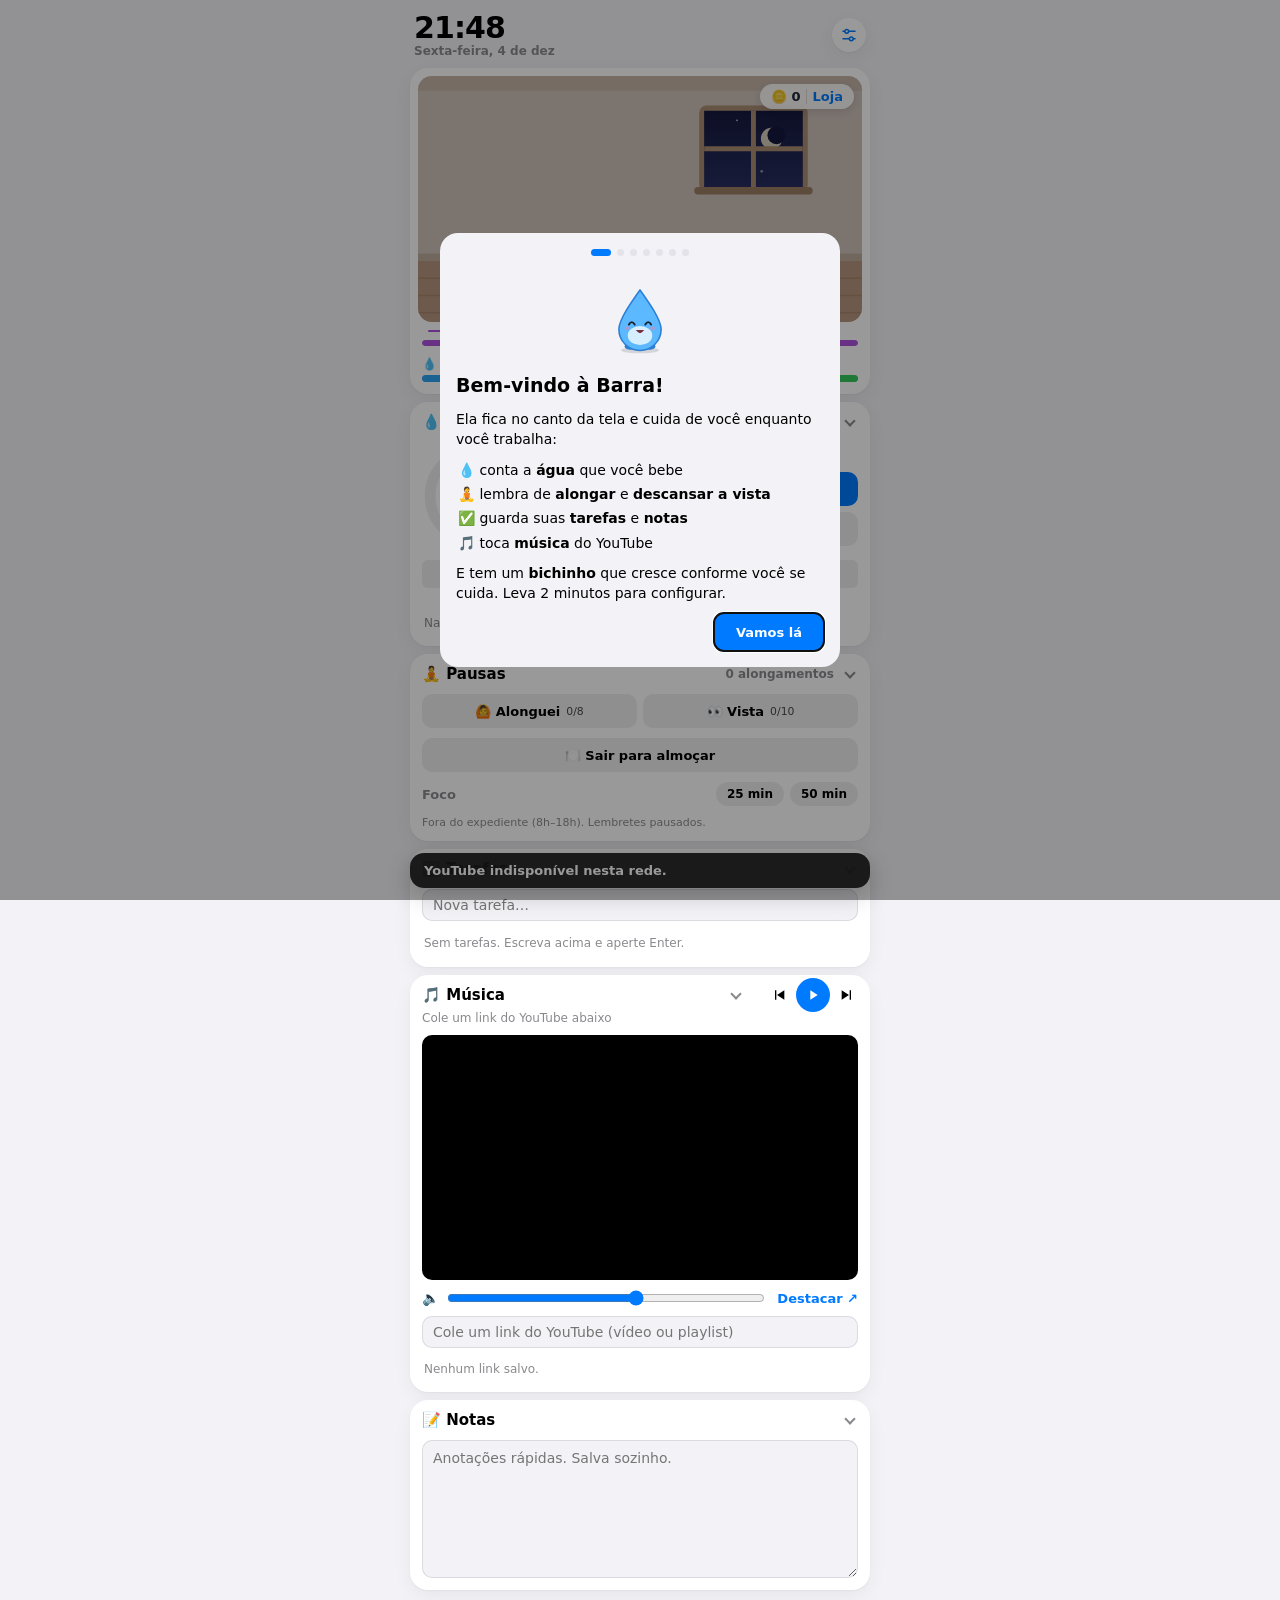
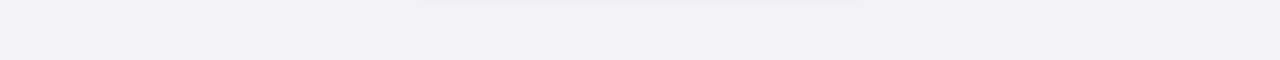
<file: index.html>
<!doctype html>
<html lang="pt-BR">
<head>
  <meta charset="utf-8">
  <meta name="viewport" content="width=device-width, initial-scale=1">
  <meta name="theme-color" content="#f2f2f7" media="(prefers-color-scheme: light)">
  <meta name="theme-color" content="#000000" media="(prefers-color-scheme: dark)">
  <title>Barra</title>
  <link rel="icon" href="icon.svg" type="image/svg+xml">
  <link rel="stylesheet" href="css/style.css">
  <script type="module" src="js/app.js"></script>
</head>
<body>
  <main class="bar">
    <header class="top">
      <div>
        <p class="clock" id="clock">--:--</p>
        <p class="date" id="date"></p>
      </div>
      <div class="top-right">
        <button class="icon-btn" id="open-settings" aria-label="Ajustes">
          <svg viewBox="0 0 24 24" width="18" height="18" fill="none" stroke="currentColor" stroke-width="2" stroke-linecap="round"><line x1="4" y1="7" x2="20" y2="7"/><line x1="4" y1="17" x2="20" y2="17"/><circle cx="9" cy="7" r="2.5" fill="var(--card)"/><circle cx="15" cy="17" r="2.5" fill="var(--card)"/></svg>
        </button>
      </div>
    </header>

    <!-- Pet e casinha -->
    <section class="card pet-card">
      <div class="room" id="room">
        <div class="room-scene" id="room-scene"></div>
        <div class="pet-wrap" id="pet-wrap">
          <button class="pet" id="pet" aria-label="Pet"></button>
        </div>
        <button class="coins" id="open-shop" aria-label="Abrir loja">🪙 <b id="coins">0</b> <span>Loja</span></button>
      </div>
      <div class="pet-head">
        <p class="pet-title"><b id="pet-name"></b> <span class="lvl" id="pet-level"></span></p>
        <p class="muted small" id="pet-species"></p>
      </div>
      <div class="xp-row">
        <div class="xpbar"><i id="xp-fill"></i></div>
        <p class="muted tiny" id="xp-text"></p>
      </div>
      <div class="needs">
        <div class="need" data-need="water" data-label="Hidratação"><span>💧 Água</span><div class="meter"><i></i></div></div>
        <div class="need" data-need="energy" data-label="Energia"><span>⚡ Energia</span><div class="meter"><i></i></div></div>
        <div class="need" data-need="mood" data-label="Humor"><span>🙂 Humor</span><div class="meter"><i></i></div></div>
      </div>
      <p class="streak small" id="streak"></p>
      <div class="balloon" id="balloon" hidden>
        <p id="balloon-text"></p>
        <div class="balloon-actions" id="balloon-actions"></div>
      </div>
    </section>

    <!-- Água -->
    <section class="sec" data-sec="water">
      <button class="sec-toggle"><span class="sec-title">💧 Água</span><span class="sec-meta" id="water-meta"></span><i class="chev"></i></button>
      <div class="sec-body">
        <div class="water-main">
          <div class="ring-box">
            <svg class="ring" viewBox="0 0 80 80">
              <circle class="ring-track" cx="40" cy="40" r="34"/>
              <circle class="ring-fill" id="ring-fill" cx="40" cy="40" r="34"/>
              <circle class="ring-pace" id="ring-pace" r="3.2"/>
            </svg>
            <div class="ring-text"><b id="w-amount">0,0</b><span id="w-goal"></span></div>
          </div>
          <div class="water-side">
            <span class="chip" id="w-status"></span>
            <button class="btn primary" id="w-bottle">🍶 <span id="w-bottle-label">Garrafa</span></button>
            <div class="btn-row">
              <button class="btn" id="w-glass">🥛 Copo 250</button>
              <button class="btn toggle" id="w-train" aria-pressed="false">Treino</button>
            </div>
          </div>
        </div>
        <div class="week" id="w-week"></div>
        <ul class="mini-list" id="w-today"></ul>
      </div>
    </section>

    <!-- Pausas -->
    <section class="sec" data-sec="breaks">
      <button class="sec-toggle"><span class="sec-title">🧘 Pausas</span><span class="sec-meta" id="breaks-meta"></span><i class="chev"></i></button>
      <div class="sec-body">
        <div class="btn-row">
          <button class="btn" id="b-stretch">🙆 Alonguei <small id="b-stretch-count"></small></button>
          <button class="btn" id="b-eyes">👀 Vista <small id="b-eyes-count"></small></button>
        </div>
        <div class="lunch-row" id="b-lunch"></div>
        <div class="focus-row" id="b-focus"></div>
        <p class="muted tiny" id="b-next"></p>
      </div>
    </section>

    <!-- Tarefas -->
    <section class="sec" data-sec="tasks">
      <button class="sec-toggle"><span class="sec-title">✅ Tarefas</span><span class="sec-meta" id="tasks-meta"></span><i class="chev"></i></button>
      <div class="sec-body">
        <form id="t-form"><input id="t-input" placeholder="Nova tarefa…" autocomplete="off"></form>
        <ul class="tasks" id="t-list"></ul>
        <button class="link" id="t-clear" hidden>Arquivar concluídas</button>
      </div>
    </section>

    <!-- Música -->
    <section class="sec" data-sec="music" id="music-sec">
      <div class="sec-toggle-row">
        <button class="sec-toggle"><span class="sec-title">🎵 Música</span><i class="chev"></i></button>
        <div class="m-controls">
          <button class="m-btn" id="m-prev" aria-label="Anterior"><svg viewBox="0 0 24 24" fill="currentColor"><path d="M6 5h2v14H6zM20 5v14L9 12z"/></svg></button>
          <button class="m-btn main" id="m-toggle" aria-label="Tocar"></button>
          <button class="m-btn" id="m-next" aria-label="Próxima"><svg viewBox="0 0 24 24" fill="currentColor"><path d="M16 5h2v14h-2zM4 5v14l11-7z"/></svg></button>
        </div>
      </div>
      <p class="m-now" id="m-now"></p>
      <div class="sec-body">
        <div class="player" id="player"><div id="yt"></div></div>
        <div class="detached-note">
          <span>🪟 Tocando na janela destacada. Pode minimizá-la que a música continua.</span>
          <button class="link" id="m-attach">Trazer de volta</button>
        </div>
        <div class="volume-row">
          <label class="volume">🔈<input type="range" id="m-volume" min="0" max="100"></label>
          <button class="link" id="m-detach" title="Abre o player numa janela separada, que continua tocando com a barra fechada">Destacar ↗</button>
        </div>
        <form id="m-form"><input id="m-url" placeholder="Cole um link do YouTube (vídeo ou playlist)" autocomplete="off"></form>
        <ul class="mini-list music-list" id="m-list"></ul>
      </div>
    </section>


    <!-- Notas -->
    <section class="sec" data-sec="notes">
      <button class="sec-toggle"><span class="sec-title">📝 Notas</span><i class="chev"></i></button>
      <div class="sec-body">
        <textarea id="notes" rows="6" placeholder="Anotações rápidas. Salva sozinho."></textarea>
      </div>
    </section>
  </main>

  <div class="toast" id="toast" role="status" hidden>
    <span id="toast-text"></span>
    <button id="toast-action"></button>
  </div>

  <dialog class="sheet shop" id="shop">
    <div class="sheet-head">
      <h2>Loja</h2>
      <span class="coin-total">🪙 <b id="shop-coins">0</b></span>
      <button class="link bold" id="shop-close">OK</button>
    </div>
    <div class="shop-tabs" id="shop-tabs"></div>
    <p class="muted small" id="shop-hint"></p>
    <div class="shop-grid" id="shop-grid"></div>
  </dialog>

  <dialog class="sheet onboard" id="onboard">
    <div class="ob-dots" id="ob-dots"></div>
    <div class="ob-body" id="ob-body"></div>
    <p class="ob-error" id="ob-error" role="alert"></p>
    <div class="ob-nav">
      <button class="btn" id="ob-back">Voltar</button>
      <button class="btn primary" id="ob-next">Próximo</button>
    </div>
  </dialog>

  <dialog class="sheet" id="settings">
    <div class="sheet-head">
      <h2>Ajustes</h2>
      <button class="link bold" id="s-close">OK</button>
    </div>

    <button class="btn wide" id="s-tutorial">Rever tutorial de configuração</button>

    <p class="group-title">Pet</p>
    <div class="group">
      <label class="row">Nome<input id="s-pet-name" maxlength="20"></label>
      <label class="row">Espécie<select id="s-species"></select></label>
    </div>

    <p class="group-title">Expediente</p>
    <div class="group">
      <label class="row">Início<span class="field"><input id="s-work-start" type="number"> h</span></label>
      <label class="row">Fim<span class="field"><input id="s-work-end" type="number"> h</span></label>
    </div>
    <p class="group-note">Fora do expediente o pet dorme e os lembretes param. No almoço tudo fica pausado até você voltar.</p>

    <p class="group-title">Lembretes</p>
    <div class="group">
      <label class="row"><span><input type="checkbox" id="s-stretch-on"> Alongar a cada</span><span class="field"><input id="s-stretch-every" type="number"> min</span></label>
      <label class="row"><span><input type="checkbox" id="s-eyes-on"> Descansar a vista a cada</span><span class="field"><input id="s-eyes-every" type="number"> min</span></label>
      <label class="row"><span><input type="checkbox" id="s-water-on"> Água quando ficar atrás do ritmo</span></label>
      <label class="row"><span><input type="checkbox" id="s-lunch-on"> Lembrar do almoço às</span><input id="s-lunch-at" type="time" class="time-input"></label>
    </div>

    <p class="group-title">Alertas</p>
    <div class="group">
      <label class="row"><span><input type="checkbox" id="s-sound"> Som</span></label>
      <label class="row"><span><input type="checkbox" id="s-notify"> Notificação do Windows <span class="muted small" id="s-notify-state"></span></span></label>
      <button class="row link" id="s-test">Testar som e notificação</button>
    </div>
    <p class="group-note">A notificação só aparece quando você está em outra janela.</p>

    <p class="group-title">Água</p>
    <div class="group">
      <label class="row">Peso<span class="field"><input id="s-weight" type="number" placeholder="—"> kg</span></label>
      <div class="row" id="s-suggest" hidden><span id="s-suggest-text"></span><button class="link" id="s-suggest-use">Usar</button></div>
      <label class="row">Meta<span class="field"><input id="s-goal" type="number"> ml</span></label>
      <label class="row">Ritmo de<span class="field"><input id="s-win-start" type="number"> h às <input id="s-win-end" type="number"> h</span></label>
    </div>

    <p class="group-title">Garrafas</p>
    <div class="group" id="s-bottles"></div>
    <button class="link" id="s-bottle-add">+ Adicionar garrafa</button>

    <p class="group-title">Dados</p>
    <div class="group">
      <button class="row link" id="s-export">Exportar backup</button>
      <button class="row link" id="s-import">Importar backup</button>
      <input type="file" id="s-import-file" accept="application/json,.json" hidden>
    </div>
    <p class="group-note">Tudo fica salvo só neste navegador. Exporte um backup de vez em quando.</p>
  </dialog>
</body>
</html>
</file>
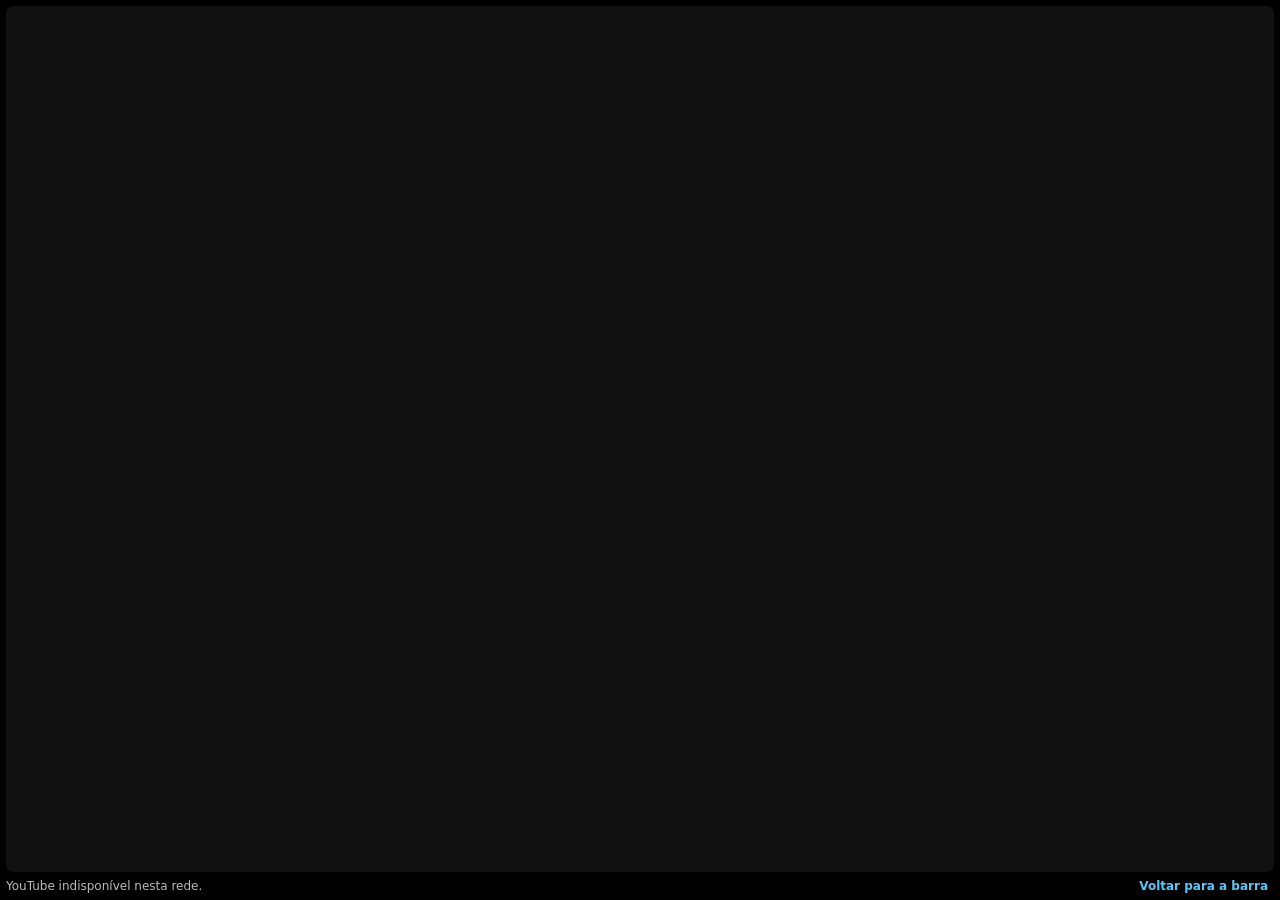
<file: player.html>
<!doctype html>
<html lang="pt-BR">
<head>
  <meta charset="utf-8">
  <meta name="viewport" content="width=device-width, initial-scale=1">
  <title>Player · Barra</title>
  <link rel="icon" href="icon.svg" type="image/svg+xml">
  <style>
    :root { color-scheme: dark; }
    * { box-sizing: border-box; margin: 0; }
    html, body { height: 100%; }
    body {
      display: flex; flex-direction: column; gap: 6px; padding: 6px;
      background: #000; color: #fff;
      font: 12px -apple-system, "Segoe UI", system-ui, sans-serif;
    }
    .player { flex: 1; min-height: 0; border-radius: 8px; overflow: hidden; background: #111; }
    .player iframe { width: 100%; height: 100%; display: block; }
    .bottom { display: flex; align-items: center; gap: 8px; }
    #now { flex: 1; color: #bbb; overflow: hidden; text-overflow: ellipsis; white-space: nowrap; }
    button { font: inherit; font-weight: 600; color: #5ac8fa; background: none; border: 0; cursor: pointer; }
  </style>
  <script type="module" src="js/popup.js"></script>
</head>
<body>
  <div class="player"><div id="yt"></div></div>
  <div class="bottom">
    <span id="now"></span>
    <button id="back" title="Volta a tocar dentro da barra">Voltar para a barra</button>
  </div>
</body>
</html>
</file>
<file: css/style.css>
:root {
  color-scheme: light dark;
  --bg: #f2f2f7;
  --card: #ffffff;
  --fill: rgba(118, 118, 128, 0.12);
  --text: #000000;
  --muted: #8a8a8e;
  --sep: rgba(60, 60, 67, 0.13);
  --accent: #007aff;
  --danger: #ff3b30;
  --water-1: #2aa3f2;
  --water-2: #0a78f0;

  --tone-ok: #0a84ff;
  --tone-ahead: #00a8c6;
  --tone-behind: #f08c00;
  --tone-done: #28b44c;

  --need-water: #2aa3f2;
  --need-energy: #ffb020;
  --need-mood: #34c759;
  --xp: #af52de;

  --shadow: 0 1px 2px rgba(0, 0, 0, 0.04), 0 6px 18px rgba(0, 0, 0, 0.05);
  --rounded: ui-rounded, "SF Pro Rounded", "Segoe UI Variable Display", "Segoe UI", system-ui, sans-serif;
}

@media (prefers-color-scheme: dark) {
  :root {
    --bg: #000000;
    --card: #1c1c1e;
    --fill: rgba(118, 118, 128, 0.24);
    --text: #ffffff;
    --muted: #8d8d93;
    --sep: rgba(84, 84, 88, 0.55);
    --accent: #0a84ff;
    --danger: #ff453a;
    --water-1: #5ccfff;
    --water-2: #1580ff;

    --tone-ok: #64b5ff;
    --tone-ahead: #64d2ff;
    --tone-behind: #ffb340;
    --tone-done: #4cd964;

    --need-water: #5ccfff;
    --need-energy: #ffc340;
    --need-mood: #4cd964;
    --xp: #bf5af2;

    --shadow: none;
  }
}

* { box-sizing: border-box; margin: 0; padding: 0; }

body {
  font-family: -apple-system, "Segoe UI Variable Text", "Segoe UI", system-ui, sans-serif;
  font-size: 14px;
  background: var(--bg);
  color: var(--text);
  -webkit-font-smoothing: antialiased;
}

button, input, select, textarea { font: inherit; color: inherit; }
button { cursor: pointer; border: 0; background: none; }
ul { list-style: none; }
.muted { color: var(--muted); }
.small { font-size: 12px; }
.tiny { font-size: 11px; }
[hidden] { display: none !important; }

input, select, textarea {
  width: 100%;
  padding: 7px 10px;
  border-radius: 10px;
  border: 1px solid var(--sep);
  background: var(--bg);
  outline: none;
}
input:focus, textarea:focus, select:focus { border-color: var(--accent); }
textarea { resize: vertical; line-height: 1.45; }

.bar {
  max-width: 480px;
  margin: 0 auto;
  padding: 10px 10px 70px;
  display: grid;
  gap: 8px;
}

/* Cabeçalho */

.top { display: flex; justify-content: space-between; align-items: center; padding: 2px 4px; }
.clock { font-family: var(--rounded); font-size: 30px; font-weight: 700; letter-spacing: -0.03em; line-height: 1.05; font-variant-numeric: tabular-nums; }
.date { font-size: 12px; font-weight: 600; color: var(--muted); }
.top-right { display: flex; align-items: center; gap: 8px; min-width: 0; }
.icon-btn {
  width: 34px; height: 34px; border-radius: 50%; flex: none;
  background: var(--card); color: var(--accent);
  display: grid; place-items: center; box-shadow: var(--shadow);
}

/* Cartões e seções */

.card { background: var(--card); border-radius: 18px; padding: 12px; box-shadow: var(--shadow); }

.sec { background: var(--card); border-radius: 18px; box-shadow: var(--shadow); overflow: hidden; }
.sec-toggle, .sec-toggle-row { display: flex; align-items: center; gap: 8px; width: 100%; padding: 11px 12px; text-align: left; }
.sec-toggle-row { padding: 0 8px 0 0; }
.sec-toggle-row .sec-toggle { flex: 1; }
.sec-title { font-weight: 700; font-size: 15px; flex: 1; }
.sec-meta { font-size: 12px; font-weight: 600; color: var(--muted); }
.chev { width: 8px; height: 8px; border-right: 2px solid var(--muted); border-bottom: 2px solid var(--muted); transform: rotate(45deg); margin: 0 4px 3px; transition: transform 0.2s; }
.sec.collapsed .chev { transform: rotate(-45deg); margin-bottom: 0; }
.sec-body { padding: 0 12px 12px; display: grid; gap: 10px; }
/* Recolher sem desmontar (o player continua tocando) */
.sec.collapsed .sec-body { height: 0; padding: 0; overflow: hidden; visibility: hidden; }

/* Botões */

.btn {
  display: inline-flex; align-items: center; justify-content: center; gap: 6px;
  min-height: 34px; padding: 0 12px; border-radius: 10px;
  background: var(--fill); font-weight: 600; font-size: 13px;
  transition: transform 0.12s, background 0.2s;
}
.btn:active, .pill:active, .m-btn:active { transform: scale(0.95); }
.btn.primary { background: var(--accent); color: #fff; }
.btn.toggle[aria-pressed="true"] { background: var(--accent); color: #fff; }
.btn small { font-weight: 500; opacity: 0.7; }
.btn.wide { width: 100%; min-height: 40px; }
.btn-row { display: flex; gap: 6px; }
.btn-row > * { flex: 1; }
.link { color: var(--accent); font-weight: 600; font-size: 13px; text-align: left; }
.link.bold { font-size: 15px; }
.pill { padding: 5px 11px; border-radius: 99px; background: var(--fill); font-weight: 600; font-size: 12px; }
.pill.primary { background: var(--accent); color: #fff; }
.x { width: 22px; height: 22px; border-radius: 50%; color: var(--muted); font-size: 16px; line-height: 1; flex: none; }
.x:hover { background: var(--fill); color: var(--danger); }

/* Pet */

.pet-card { display: grid; gap: 8px; padding: 8px 8px 12px; }

/* Casinha: cenário grande, pet em pé no chão */
.room { position: relative; aspect-ratio: 360 / 200; border-radius: 14px; overflow: hidden; background: #f4e7d4; }
.room-scene, .room-scene svg { position: absolute; inset: 0; width: 100%; height: 100%; display: block; }
.pet-wrap { position: absolute; left: 50%; bottom: 7%; width: 36%; aspect-ratio: 1; transform: translateX(-50%); }
.pet { width: 100%; height: 100%; display: block; color: #1d2433; border-radius: 50%; }
.coins {
  position: absolute; top: 8px; right: 8px;
  display: flex; align-items: center; gap: 5px;
  padding: 5px 11px; border-radius: 99px;
  background: rgba(255, 255, 255, 0.88); color: #1d2433; font-size: 13px;
  box-shadow: 0 2px 8px rgba(0, 0, 0, 0.12); backdrop-filter: blur(6px);
}
.coins b { font-variant-numeric: tabular-nums; }
.coins span { font-weight: 600; color: #007aff; border-left: 1px solid rgba(0, 0, 0, 0.12); padding-left: 6px; }
.coins:active { transform: scale(0.95); }
.pet-head, .xp-row, .needs, .streak, .balloon { margin: 0 4px; }
.pet-head { display: flex; align-items: baseline; justify-content: space-between; gap: 8px; }
.xp-row { display: grid; gap: 3px; }
.pet svg { width: 100%; height: 100%; overflow: visible; }
.pet-body { transform-origin: 50px 92px; animation: bob 3.2s ease-in-out infinite; }
.pet.low .pet-body { animation-duration: 5s; }
.pet.dance .pet-body { animation: dance 0.6s ease-in-out infinite; }
.pet.sleep .pet-body { animation: breathe 4s ease-in-out infinite; }
.pet.jump .pet-body { animation: jump 0.55s ease-out; }
.pet.eating .pet-body { animation: munch 1.1s ease-in-out infinite; }
.pet .chew { transform-box: fill-box; transform-origin: center; animation: chew 0.55s ease-in-out infinite; }
.pet .steam { animation: steam 2.2s ease-in-out infinite; }
.pet .spoon { transform-box: fill-box; transform-origin: 0% 100%; animation: spoon 1.1s ease-in-out infinite; }
.pet.evolve svg { animation: evolve 1.5s ease-in-out; }
.pet .flame { transform-origin: 50px 40px; animation: flicker 1.2s ease-in-out infinite; }
.pet .sparks, .pet .zzz { animation: floaty 2.4s ease-in-out infinite; }

@keyframes bob { 50% { transform: translateY(-2px); } }
@keyframes breathe { 50% { transform: scale(1.03, 0.97); } }
@keyframes dance {
  25% { transform: rotate(-7deg) translateY(-3px); }
  75% { transform: rotate(7deg) translateY(-3px); }
}
@keyframes jump {
  30% { transform: translateY(-12px) scale(0.95, 1.06); }
  60% { transform: translateY(0) scale(1.06, 0.94); }
}
@keyframes evolve {
  0%, 100% { filter: none; transform: scale(1); }
  30% { filter: brightness(2.2) saturate(0); transform: scale(1.12); }
  60% { filter: brightness(1.6); transform: scale(0.96); }
}
@keyframes munch { 50% { transform: translateY(2px) rotate(-2deg); } }
@keyframes chew { 50% { transform: scaleY(0.35); } }
@keyframes steam { 0% { transform: translateY(2px); opacity: 0; } 40% { opacity: 0.85; } 100% { transform: translateY(-5px); opacity: 0; } }
@keyframes spoon { 50% { transform: rotate(-18deg) translate(-2px, -2px); } }
@keyframes flicker { 50% { transform: scale(1.06, 0.94); } }
@keyframes floaty { 50% { transform: translateY(-3px); opacity: 0.6; } }

.xp-float {
  position: absolute; left: 50%; top: -6px; transform: translateX(-50%);
  font-weight: 800; font-size: 13px; color: var(--xp); pointer-events: none;
  animation: xp-up 1.4s ease-out forwards;
}
@keyframes xp-up { to { transform: translate(-50%, -28px); opacity: 0; } }

.pet-title { font-size: 16px; display: flex; align-items: center; gap: 6px; }
.pet-title b { overflow: hidden; text-overflow: ellipsis; white-space: nowrap; }
.lvl { font-size: 11px; font-weight: 700; color: #fff; background: var(--xp); padding: 1px 7px; border-radius: 99px; }
.xpbar, .meter { height: 6px; border-radius: 3px; background: var(--fill); overflow: hidden; }
.xpbar i, .meter i { display: block; height: 100%; border-radius: inherit; background: var(--xp); transition: width 0.8s cubic-bezier(0.22, 1, 0.36, 1); }
.needs { display: grid; grid-template-columns: repeat(3, 1fr); gap: 10px; }
.need { display: grid; gap: 4px; font-size: 12px; font-weight: 600; color: var(--muted); }
.need .meter { height: 7px; }
.need[data-need="water"] i { background: var(--need-water); }
.need[data-need="energy"] i { background: var(--need-energy); }
.need[data-need="mood"] i { background: var(--need-mood); }
.need.low .meter { animation: pulse 1.6s ease-in-out infinite; }
@keyframes pulse { 50% { opacity: 0.45; } }
.streak:empty { display: none; }
.streak { font-weight: 600; color: var(--tone-behind); }

.balloon {
  position: relative; background: var(--fill); border-radius: 14px; padding: 9px 11px;
  display: grid; gap: 8px; animation: pop 0.25s ease-out;
}
.balloon::before {
  content: ""; position: absolute; top: -7px; left: calc(50% - 7px);
  border: 7px solid transparent; border-top: 0; border-bottom-color: var(--fill);
}
.balloon p { line-height: 1.4; }
.balloon-actions { display: flex; flex-wrap: wrap; gap: 6px; }
@keyframes pop { from { transform: scale(0.96); opacity: 0; } }

/* Água */

.water-main { display: flex; gap: 12px; align-items: center; }
.ring-box { position: relative; width: 108px; height: 108px; flex: none; }
.ring { width: 100%; height: 100%; transform: rotate(-90deg); }
.ring-track { fill: none; stroke: var(--fill); stroke-width: 8; }
.ring-fill {
  fill: none; stroke: var(--water-2); stroke-width: 8; stroke-linecap: round;
  stroke-dasharray: 213.63; stroke-dashoffset: 213.63;
  transition: stroke-dashoffset 1s cubic-bezier(0.22, 1, 0.36, 1);
}
.ring-fill.done { stroke: var(--tone-done); }
.ring-pace { fill: var(--card); stroke: var(--muted); stroke-width: 1.6; }
.ring-text { position: absolute; inset: 0; display: grid; place-content: center; text-align: center; }
.ring-text b { font-family: var(--rounded); font-size: 26px; letter-spacing: -0.03em; line-height: 1; font-variant-numeric: tabular-nums; }
.ring-text span { font-size: 11px; color: var(--muted); }
.water-side { flex: 1; display: grid; gap: 6px; min-width: 0; }
.water-side .btn { padding: 0 8px; }

.chip {
  justify-self: start; display: inline-flex; align-items: center; gap: 6px;
  padding: 3px 9px; border-radius: 99px; font-size: 12px; font-weight: 600;
  background: var(--fill); color: var(--tone);
}
.chip::before { content: ""; width: 6px; height: 6px; border-radius: 50%; background: currentColor; }
.tone-ok { --tone: var(--tone-ok); }
.tone-ahead { --tone: var(--tone-ahead); }
.tone-behind { --tone: var(--tone-behind); }
.tone-done { --tone: var(--tone-done); }
.tone-idle { --tone: var(--muted); }

.week { display: grid; grid-template-columns: repeat(7, 1fr); gap: 6px; }
.wk { display: grid; gap: 3px; justify-items: center; font-size: 10px; font-weight: 600; color: var(--muted); }
.wk-bar { width: 100%; height: 28px; border-radius: 6px; background: var(--fill); display: flex; align-items: flex-end; overflow: hidden; }
.wk-bar i { display: block; width: 100%; background: var(--water-1); border-radius: 6px; }
.wk.met .wk-bar i { background: var(--tone-done); }
.wk.today span { color: var(--text); }

.mini-list { display: grid; gap: 2px; font-size: 13px; max-height: 150px; overflow-y: auto; }
.mini-list li { display: flex; align-items: center; gap: 8px; padding: 4px 2px; border-bottom: 1px solid var(--sep); }
.mini-list li:last-child { border-bottom: 0; }
.mini-list li > span:first-child { color: var(--muted); font-variant-numeric: tabular-nums; }
.mini-list li b { flex: 1; font-weight: 600; }
.mini-list .empty, .tasks .empty { color: var(--muted); font-size: 12px; border: 0; }

/* Pausas */

.focus-row { display: flex; align-items: center; gap: 6px; }
.focus-row > span { flex: 1; font-weight: 600; font-size: 13px; }
.focus-on { color: #ff5a5f; }
.lunch-row { display: flex; align-items: center; gap: 6px; }
.lunch-row > span { flex: 1; font-weight: 600; font-size: 13px; color: var(--tone-behind); }
.lunch-row .wide-btn { flex: 1; }
.group .row > .time-input { width: 104px; }

/* Tarefas */

.tasks { display: grid; gap: 2px; max-height: 260px; overflow-y: auto; }
.tasks li { display: flex; align-items: center; gap: 8px; padding: 5px 2px; }
.check {
  width: 20px; height: 20px; border-radius: 50%; flex: none;
  border: 2px solid var(--muted); display: grid; place-items: center;
  transition: background 0.2s, border-color 0.2s;
}
.tasks li.done .check { background: var(--tone-done); border-color: var(--tone-done); }
.tasks li.done .check::after { content: ""; width: 5px; height: 9px; border: solid #fff; border-width: 0 2px 2px 0; transform: translateY(-1px) rotate(45deg); }
.t-text { flex: 1; cursor: pointer; line-height: 1.35; word-break: break-word; }
.tasks li.done .t-text { color: var(--muted); text-decoration: line-through; }

/* Música */

.m-controls { display: flex; align-items: center; gap: 2px; }
.m-btn { width: 30px; height: 30px; border-radius: 50%; display: grid; place-items: center; color: var(--text); }
.m-btn svg { width: 16px; height: 16px; }
.m-btn.main { background: var(--accent); color: #fff; width: 34px; height: 34px; }
.m-now {
  padding: 0 12px 10px; margin-top: -4px; font-size: 12px; color: var(--muted);
  overflow: hidden; text-overflow: ellipsis; white-space: nowrap;
}
#music-sec.playing .m-now { color: var(--text); }
.player { aspect-ratio: 16 / 9; border-radius: 10px; overflow: hidden; background: #000; }
.player iframe { width: 100%; height: 100%; display: block; }
.volume { flex: 1; display: flex; align-items: center; gap: 8px; }
.volume-row { display: flex; align-items: center; gap: 12px; }
.detached-note { display: none; gap: 6px; padding: 10px; border-radius: 10px; background: var(--fill); font-size: 12px; line-height: 1.4; }
#music-sec.detached .detached-note { display: grid; }
#music-sec.detached .player, #music-sec.detached #m-detach { display: none; }
.volume input { padding: 0; border: 0; accent-color: var(--accent); }
.music-list li { cursor: pointer; }
.music-list li.active .m-title { color: var(--accent); font-weight: 600; }
.m-kind { width: 14px; text-align: center; }
.m-title { flex: 1; overflow: hidden; text-overflow: ellipsis; white-space: nowrap; }
.rename { color: var(--muted); font-size: 12px; width: 22px; }

/* Toast */

.toast {
  position: fixed; left: 10px; right: 10px; bottom: 12px; z-index: 10;
  max-width: 460px; margin: 0 auto;
  display: flex; align-items: center; gap: 10px;
  padding: 10px 14px; border-radius: 14px;
  background: rgba(30, 30, 32, 0.94); color: #fff; font-weight: 600; font-size: 13px;
  box-shadow: 0 8px 24px rgba(0, 0, 0, 0.2);
  animation: pop 0.2s ease-out;
}
.toast span { flex: 1; }
.toast button { color: #5ac8fa; font-weight: 700; }

/* Diálogos */

.sheet {
  margin: auto; width: min(440px, calc(100% - 20px)); max-height: calc(100% - 20px);
  border: 0; border-radius: 18px; padding: 16px;
  background: var(--bg); color: var(--text);
  overflow-y: auto; overscroll-behavior: contain;
  display: none;
}
.sheet[open] { display: grid; gap: 8px; align-content: start; }
.sheet::backdrop { background: rgba(0, 0, 0, 0.4); }
.sheet h2 { font-size: 20px; }
.sheet-head { display: flex; justify-content: space-between; align-items: center; }
.group-title { font-size: 12px; font-weight: 600; text-transform: uppercase; color: var(--muted); margin-top: 8px; padding: 0 4px; }
.group { background: var(--card); border-radius: 12px; padding: 2px 12px; }
.group .row {
  display: flex; align-items: center; justify-content: space-between; gap: 10px;
  min-height: 40px; border-bottom: 1px solid var(--sep); width: 100%;
}
.group .row:last-child { border-bottom: 0; }
.group .row > input, .group .row > select { width: 150px; }
.group .row input[type="checkbox"] { width: auto; margin-right: 6px; vertical-align: -2px; accent-color: var(--accent); }
.field { display: inline-flex; align-items: center; gap: 4px; color: var(--muted); white-space: nowrap; }
.field input { width: 70px; text-align: right; padding: 5px 7px; }
input[type="number"] { -moz-appearance: textfield; }
input[type="number"]::-webkit-inner-spin-button, input[type="number"]::-webkit-outer-spin-button { -webkit-appearance: none; }
.group-note { font-size: 11px; color: var(--muted); padding: 0 4px; }
.field-col { display: grid; gap: 4px; font-size: 12px; font-weight: 600; color: var(--muted); }
.field-col input { color: var(--text); font-size: 14px; }

.bottle { display: flex; align-items: center; gap: 6px; padding: 6px 0; border-bottom: 1px solid var(--sep); }
.bottle:last-child { border-bottom: 0; }
.bottle .b-label { flex: 1; min-width: 0; }
.bottle .b-ml { width: 66px; text-align: right; }

.st-grid { display: grid; grid-template-columns: repeat(3, 1fr); gap: 6px; }
.st-card {
  display: grid; justify-items: center; gap: 2px; padding: 6px 4px 8px;
  border-radius: 14px; background: var(--card); border: 2px solid transparent; color: var(--text);
}
.st-card svg { width: 76px; height: 76px; }
.st-card.on { border-color: var(--accent); }
.st-card span { font-size: 11px; }

/* Tutorial */

.onboard { width: min(400px, calc(100% - 16px)); }
.onboard[open] { display: flex; flex-direction: column; gap: 10px; }
.ob-dots { display: flex; justify-content: center; gap: 6px; }
.ob-dots i { width: 7px; height: 7px; border-radius: 50%; background: var(--fill); transition: width 0.2s; }
.ob-dots i.done { background: var(--accent); opacity: 0.45; }
.ob-dots i.on { background: var(--accent); width: 20px; border-radius: 4px; }
.ob-body { display: grid; gap: 10px; line-height: 1.45; overflow-y: auto; }
.ob-body h2 { font-size: 19px; }
.ob-hero { display: grid; place-items: center; }
.ob-hero svg { width: 96px; height: 96px; }
.ob-list { display: grid; gap: 4px; padding-left: 2px; }
.ob-chips { display: flex; flex-wrap: wrap; gap: 6px; }
.ob-hint { font-weight: 600; color: var(--accent); font-size: 13px; }
.ob-error { color: var(--danger); font-size: 13px; font-weight: 600; min-height: 1em; }
.ob-error:empty { display: none; }
.ob-nav { display: flex; justify-content: space-between; gap: 8px; }
.ob-nav .btn { min-width: 110px; min-height: 38px; }

@media (prefers-reduced-motion: reduce) {
  *, *::before, *::after { animation: none !important; transition: none !important; }
}

/* Loja */

.shop { width: min(460px, calc(100% - 12px)); height: calc(100% - 12px); max-height: none; }
.shop[open] { display: flex; flex-direction: column; gap: 10px; }
.shop .sheet-head { gap: 10px; }
.shop .sheet-head h2 { flex: 1; }
.coin-total { font-size: 15px; font-weight: 600; font-variant-numeric: tabular-nums; }
.shop-tabs { display: grid; grid-template-columns: repeat(4, 1fr); gap: 4px; padding: 3px; border-radius: 10px; background: var(--fill); }
.shop-tabs button { padding: 7px 2px; border-radius: 8px; font-size: 12px; font-weight: 600; color: var(--muted); }
.shop-tabs button.on { background: var(--card); color: var(--text); box-shadow: 0 1px 3px rgba(0, 0, 0, 0.12); }
.shop-grid { flex: 1; overflow-y: auto; display: grid; grid-template-columns: repeat(2, 1fr); gap: 8px; align-content: start; padding-bottom: 8px; }
.shop-card {
  display: grid; gap: 3px; justify-items: center; text-align: center;
  padding: 8px 8px 10px; border-radius: 14px; background: var(--card);
  border: 2px solid transparent; color: var(--text); font-size: 13px;
}
.shop-card.cat-scene { grid-column: 1 / -1; }
.shop-prev { width: 100%; aspect-ratio: 1; display: grid; place-items: center; border-radius: 10px; background: var(--fill); overflow: hidden; }
.shop-card.cat-scene .shop-prev { aspect-ratio: 360 / 200; }
.shop-prev svg { width: 100%; height: 100%; display: block; color: #1d2433; }
.cat-costume .shop-prev svg { width: 88%; height: 88%; }
.shop-status { margin-top: 4px; padding: 4px 12px; border-radius: 99px; font-weight: 700; font-size: 12px; background: var(--fill); }
.shop-card.buy .shop-status { background: var(--accent); color: #fff; }
.shop-card.buy.short .shop-status { background: var(--fill); color: var(--muted); }
.shop-card.owned .shop-status { color: var(--accent); }
.shop-card.using { border-color: var(--tone-done); }
.shop-card.using .shop-status { background: var(--tone-done); color: #fff; }
.shop-card.locked { cursor: default; }
.shop-card.locked .shop-prev svg { filter: grayscale(1) brightness(0.55) contrast(0.6); opacity: 0.55; }
.shop-card.locked .shop-status { color: var(--muted); }
</file>
